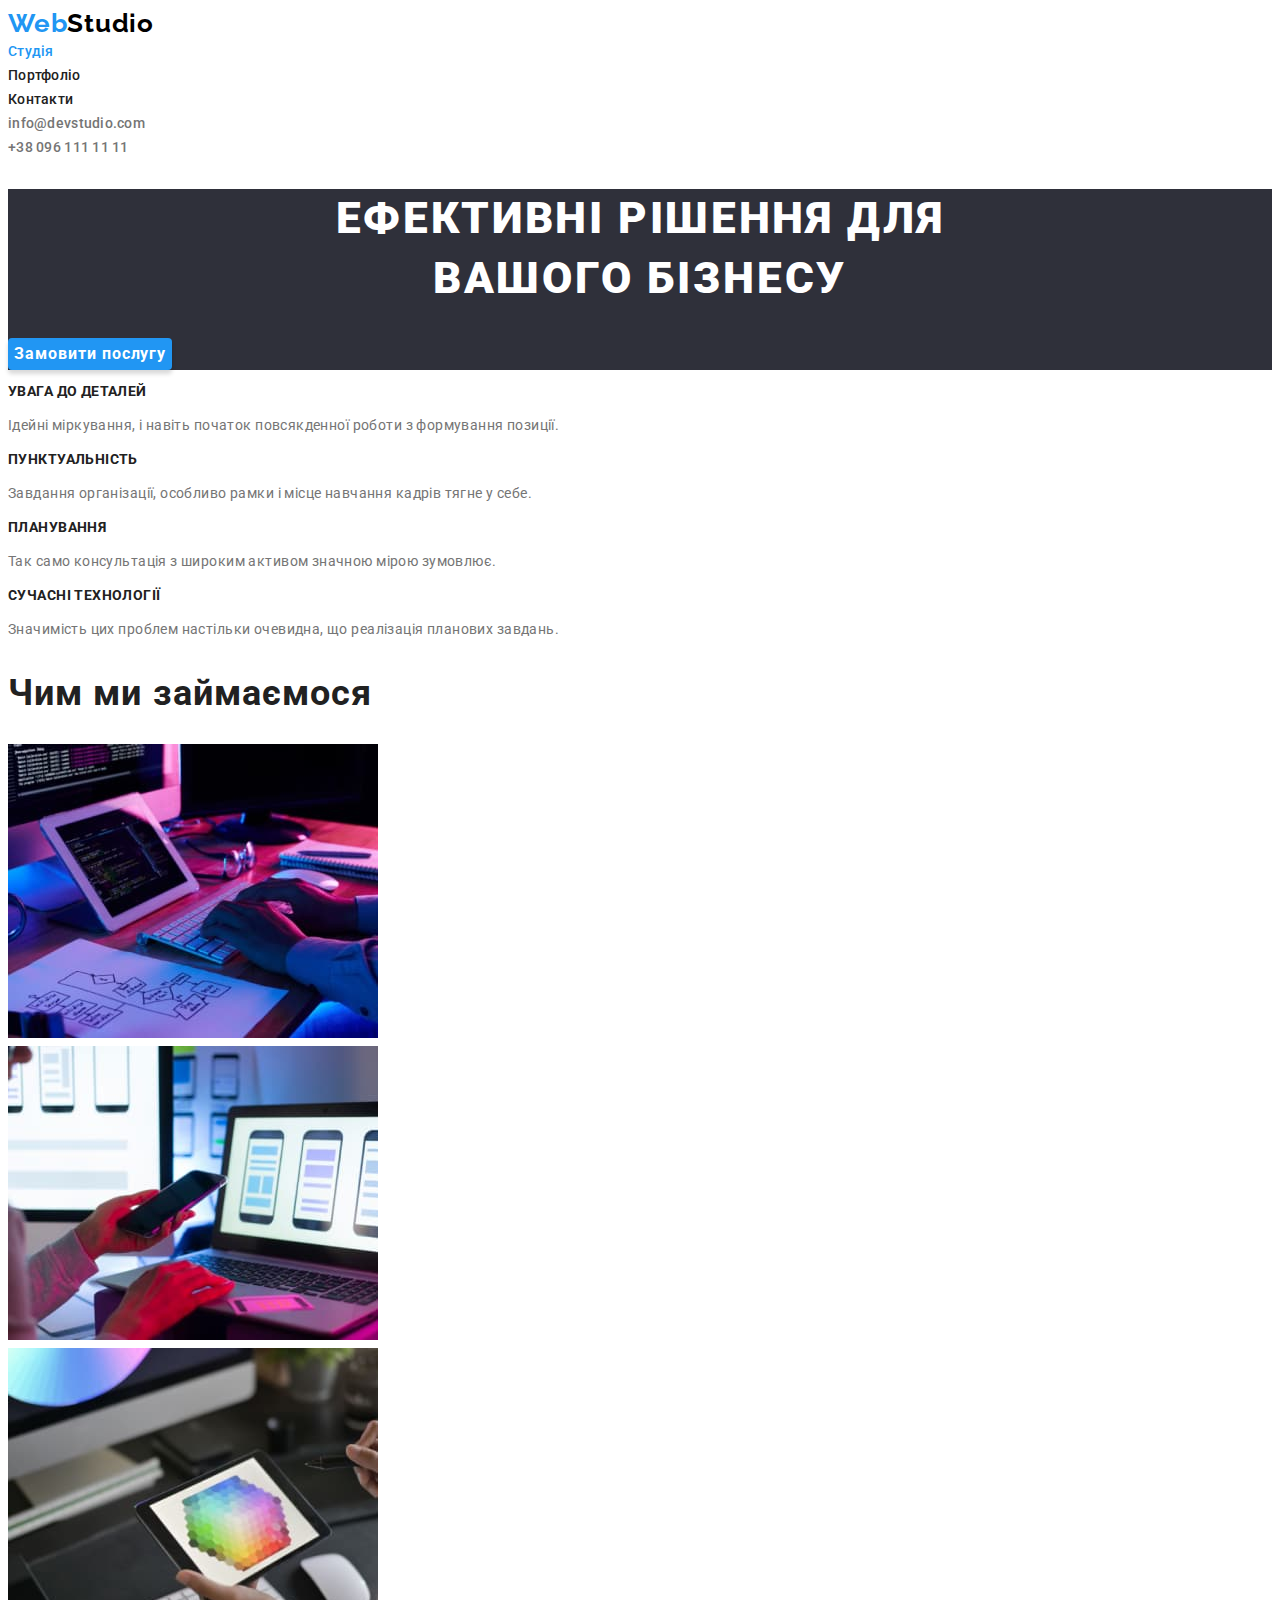
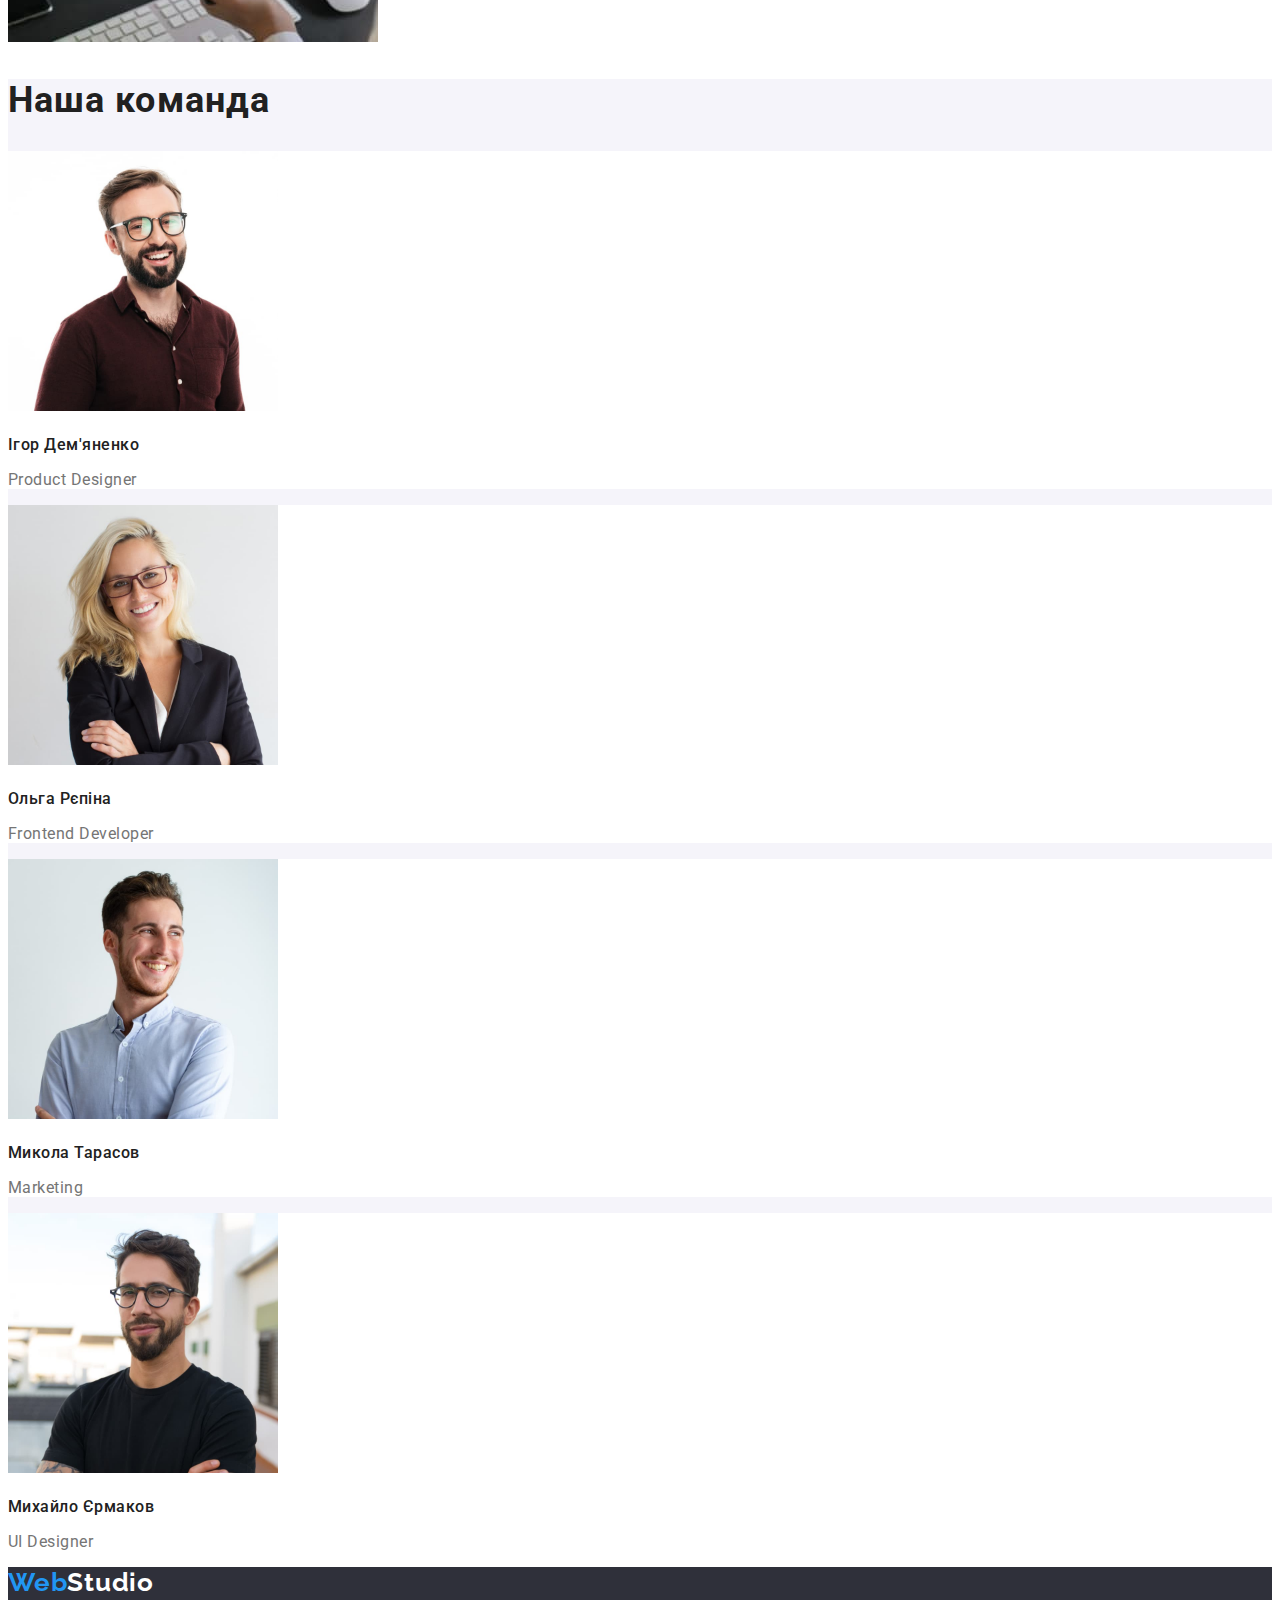
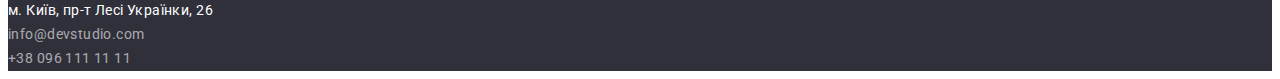
<file: index.html>
<!DOCTYPE html>
<html lang="uk">

<head>
  <meta charset="UTF-8" />
  <meta http-equiv="X-UA-Compatible" content="IE=edge" />
  <meta name="viewport" content="width=device-width, initial-scale=1.0" />
  <title>Студія</title>
  <link rel="preconnect" href="https://fonts.googleapis.com">
  <link rel="preconnect" href="https://fonts.gstatic.com" crossorigin>
  <link href="https://fonts.googleapis.com/css2?family=Raleway:wght@700&family=Roboto:wght@400;500;700;900&display=swap"
    rel="stylesheet">
  <link rel="stylesheet" href="./css/styles.css">
</head>

<body>
  <header>
    <nav>
      <a class="logo" href="./index.html"><span>Web</span>Studio</a>
      <ul>
        <li><a class="top-nav current" href="./index.html">Студія</a> </li>
        <li><a class="top-nav" href="./portfolio.html">Портфоліо</a></li>
        <li><a class="top-nav" href="#">Контакти</a></li>
      </ul>
    </nav>
      <ul>
        <li><a class="top-nav-address" href="mailto:info@devstudio.com">info@devstudio.com</a></li>
        <li><a class="top-nav-address" href="tel:+380961111111">+38 096 111 11 11</a></li>
      </ul>
  </header>
  <main>
    <section class="main">
      <h1 class="main-title">Ефективні рішення для<br> вашого бізнесу</h1>
      <button class="main-button" type="button">Замовити послугу</button>
    </section>
    <section class="advantages">
      <h2 class="visually-hidden">Наші особливості</h2>
      <ul>
        <li>
          <h3>УВАГА ДО ДЕТАЛЕЙ</h3>
          <p>
            Ідейні міркування, і навіть початок повсякденної роботи з
            формування позиції.
          </p>
        </li>
        <li>
          <h3>ПУНКТУАЛЬНІСТЬ</h3>
          <p>
            Завдання організації, особливо рамки і місце навчання кадрів тягне
            у себе.
          </p>
        </li>
        <li>
          <h3>ПЛАНУВАННЯ</h3>
          <p> Так само консультація з широким активом значною мірою зумовлює.
          </p>
        </li>
        <li>
          <h3>СУЧАСНІ ТЕХНОЛОГІЇ</h3>
          <p>
            Значимість цих проблем настільки очевидна, що реалізація планових
            завдань. </p>
        </li>
      </ul>
    </section>
    <section class="about-us">
      <h2>Чим ми займаємося</h2>
      <ul>
        <li>
          <img src="./images/work1.jpg" alt="Людина працює за комп'ютером" width="370" height="294" />
        </li>
        <li>
          <img src="./images/work2.jpg" alt="Людина з телефоном біля комп'ютера" width="370" height="294" />
        </li>
        <li>
          <img src="./images/work3.jpg" alt="Людина з планшетом в руках" width="370" height="294" />
        </li>
      </ul>
    </section>
    <section class="team">
      <h2>Наша команда</h2>
      <ul>
        <li>
          <img src="./images/member1.jpg" alt="Ігор Дем'яненко" width="270" height="260" />
          <h3>Ігор Дем'яненко</h3>
          <p class="team-member" lang="en">Product Designer</p>
        </li>
        <li>
          <img src="./images/member2.jpg" alt="Ольга Рєпіна" width="270" height="260" />
          <h3>Ольга Рєпіна</h3>
          <p class="team-member" lang="en">Frontend Developer</p>
        </li>
        <li>
          <img src="./images/member3.jpg" alt="Микола Тарасов" width="270" height="260" />
          <h3>Микола Тарасов</h3>
          <p class="team-member" lang="en">Marketing</p>
        </li>
        <li>
          <img src="./images/member4.jpg" alt="Михайло Єрмаков" width="270" height="260" />
          <h3>Михайло Єрмаков</h3>
          <p class="team-member" lang="en">UI Designer</p>
        </li>
      </ul>
    </section>
  </main>
  <footer class="footer">
    <a class="logo" href="./index.html"><span>Web</span>Studio</a>
    <address>
      <ul>
        <li>
          <a class="map" href="https://goo.gl/maps/CPtrU1FHBa2aNyZL9" target="_blank" rel="noopener noreferrer">м. Київ,
            пр-т Лесі
            Українки, 26
          </a>
        </li>
        <li><a class="footer-nav-address" href="mailto:info@devstudio.com">info@devstudio.com</a></li>
        <li><a class="footer-nav-address" href="tel:+380961111111">+38 096 111 11 11</a></li>
      </ul>
    </address>
  </footer>
</body>

</html>
</file>
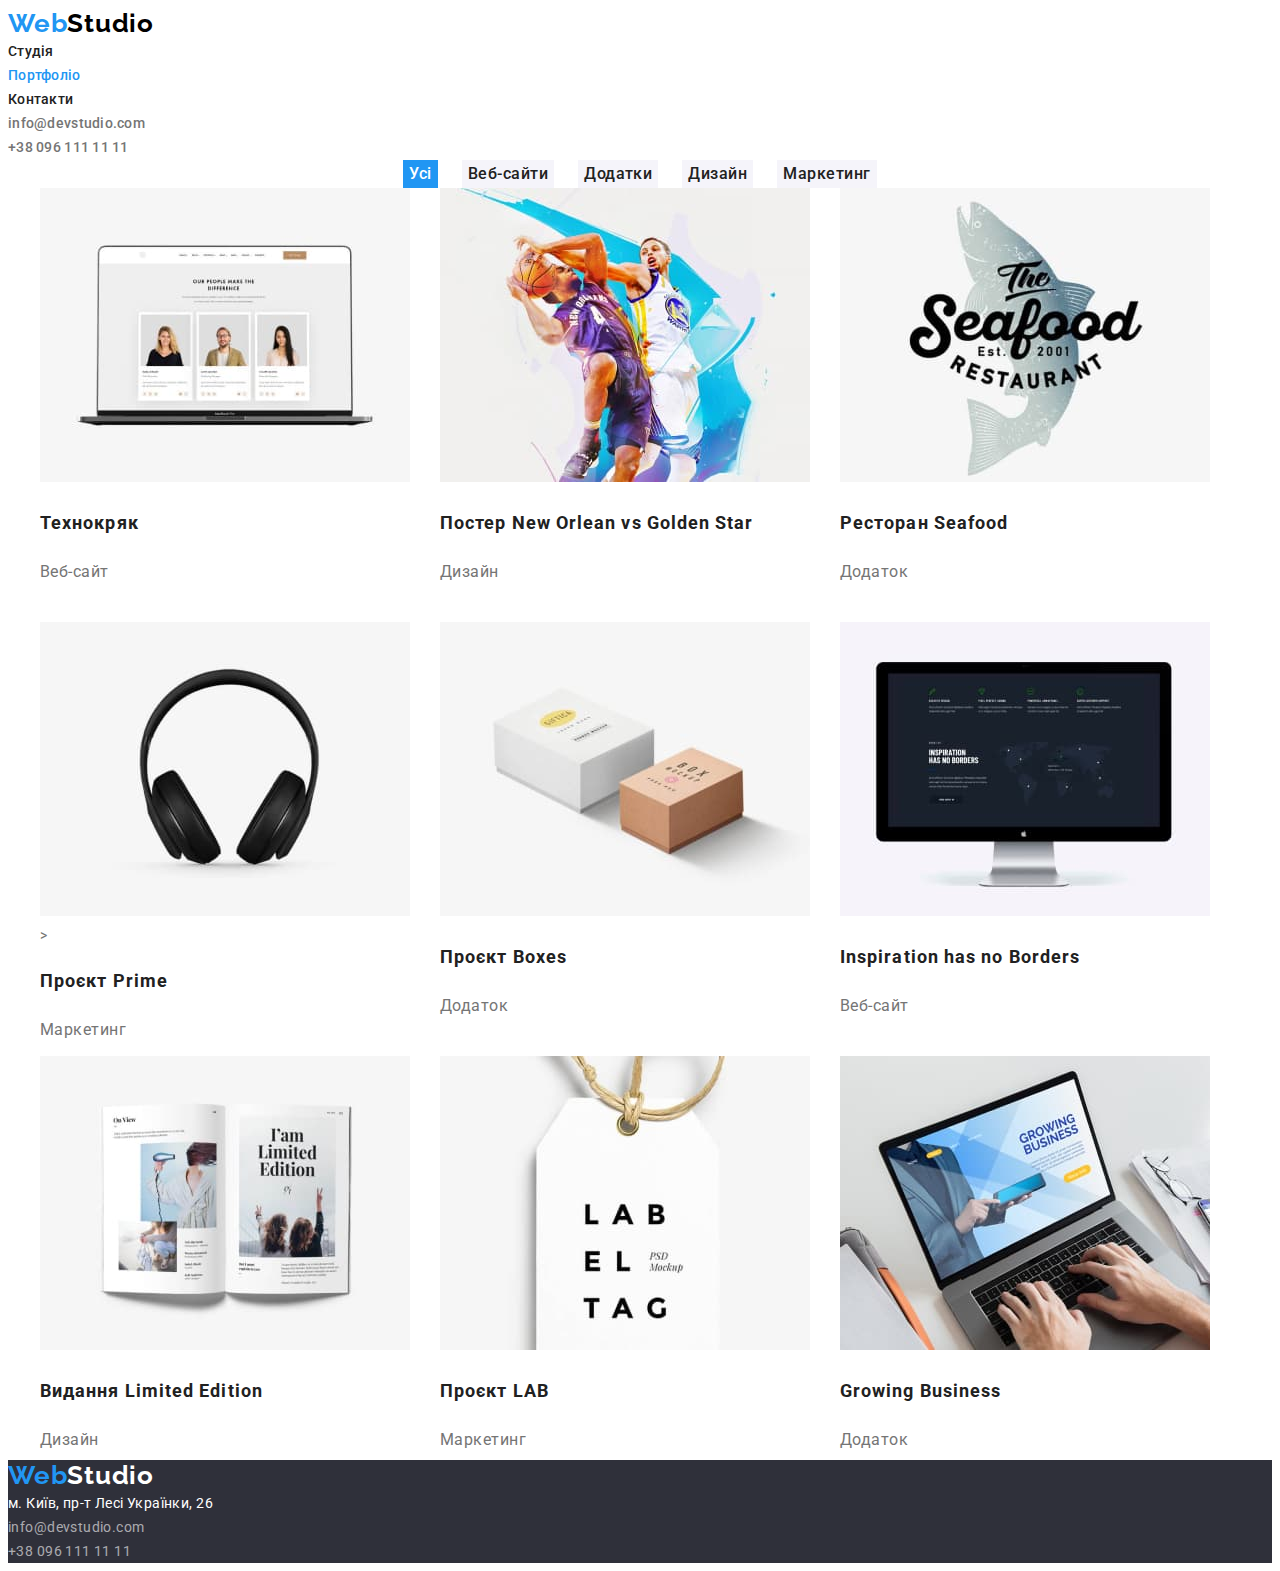
<file: portfolio.html>
<!DOCTYPE html>
<html lang="uk">

<head>
    <meta charset="UTF-8">
    <meta http-equiv="X-UA-Compatible" content="IE=edge">
    <meta name="viewport" content="width=device-width, initial-scale=1.0">
    <title>Портфоліо</title>
    <link rel="preconnect" href="https://fonts.googleapis.com">
    <link rel="preconnect" href="https://fonts.gstatic.com" crossorigin>
    <link
        href="https://fonts.googleapis.com/css2?family=Raleway:wght@700&family=Roboto:wght@400;500;700;900&display=swap"
        rel="stylesheet">
    <link rel="stylesheet" href="./css/styles.css">
</head>

<body>
    <header>
        <nav>
            <a class="logo" href="./index.html"><span>Web</span>Studio</a>
            <ul>
                <li><a class="top-nav" href="./index.html">Студія</a></li>
                <li><a class="top-nav current" href="./portfolio.html">Портфоліо</a></li>
                <li><a class="top-nav" href="#">Контакти</a></li>
            </ul>
            <ul>
                <li><a class="top-nav-address" href="mailto:info@devstudio.com">info@devstudio.com</a></li>
                <li><a class="top-nav-address" href="tel:+380961111111">+38 096 111 11 11</a></li>
            </ul>
        </nav>
    </header>
    <main>
        <section class="portfolio">
            <h1 class="visually-hidden">Portfolio</h1>
            <div class="container">
                <ul class="list nav-list">
                    <li><button class="button-filtr actual" type="button">Усі</button></li>
                    <li><button class="button-filtr" type="button">Веб-сайти</button></li>
                    <li><button class="button-filtr" type="button">Додатки</button></li>
                    <li><button class="button-filtr" type="button">Дизайн</button></li>
                    <li><button class="button-filtr" type="button">Маркетинг</button></li>
                </ul>
            </div>
            <div class="container">
                <ul class="card-list ">
                    <li class="card-item">
                        <img src="./images/technokriak.jpg" alt="Команда розробників" width="370" height="294">
                        <h2>Технокряк</h2>
                        <p class="portfolio-descr">Веб-сайт</p>
                    </li>
                    <li class="card-item">
                        <img src="./images/new-orlean.jpg" alt="Люди грають в баскетбол" width="370" height="294">
                        <h2>Постер <span lang="en">New Orlean vs Golden Star</span></h2>
                        <p class="portfolio-descr">Дизайн</p>
                    </li>
                    <li class="card-item">
                        <img src="./images/seafood.jpg" alt="Назва ресторану морської їжі" width="370" height="294">
                        <h2>Ресторан <span lang="en">Seafood</span></h2>
                        <p class="portfolio-descr">Додаток</p>
                    </li>
                    <li class="card-item">
                        <img src="./images/prime.jpg" alt="Навушники" width="370" height="294">>
                        <h2>Проєкт <span lang="en">Prime</span></h2>
                        <p class="portfolio-descr">Маркетинг</p>
                    </li>
                    <li class="card-item">
                        <img src="./images/boxes.jpg" alt="Дві коробки" width="370" height="294">
                        <h2>Проєкт <span lang="en">Boxes</span></h2>
                        <p class="portfolio-descr">Додаток</p>
                    </li>
                    <li class="card-item">
                        <img src="./images/inspiration.jpg" alt="Монітор" width="370" height="294">
                        <h2><span lang="en">Inspiration has no Borders</span></h2>
                        <p class="portfolio-descr">Веб-сайт</p>
                    </li>
                    <li class="card-item">
                        <img src="./images/limited-edition.jpg" alt="Журнал" width="370" height="294">
                        <h2>Видання <span lang="en">Limited Edition</span></h2>
                        <p class="portfolio-descr">Дизайн</p>
                    </li>
                    <li class="card-item">
                        <img src="./images/lab.jpg" alt="Список великих літер алфавіту" width="370" height="294">
                        <h2>Проєкт <span lang="en">LAB</span></h2>
                        <p class="portfolio-descr">Маркетинг</p>
                    </li>
                    <li class="card-item">
                        <img src="./images/growing-business.jpg" alt="Людина працює за комп'ютером" width="370"
                            height="294">
                        <h2><span lang="en">Growing Business</span></h2>
                        <p class="portfolio-descr">Додаток</p>
                    </li>
                </ul>
            </div>
        </section>
    </main>
    <footer class="footer">
        <a class="logo" href="./index.html"><span>Web</span>Studio</a>
        <address>
            <ul>
                <li>
                    <a class="map" href="https://goo.gl/maps/CPtrU1FHBa2aNyZL9" target="_blank"
                        rel="noopener noreferrer">м. Київ,
                        пр-т Лесі
                        Українки, 26
                    </a>
                </li>
                <li><a class="footer-nav-address" href="mailto:info@devstudio.com">info@devstudio.com</a></li>
                <li><a class="footer-nav-address" href="tel:+380961111111">+38 096 111 11 11</a></li>
            </ul>
        </address>
    </footer>
</body>

</html>
</file>
<file: css/styles.css>
:root {
    --color-primary: #757575;
    --main-bg: #FFFFFF;
    --color-logo-first: #2196F3;
    --color-logo-second: #000000;
    --color-logofooter-second: #FFFFFF;
    --color-top-nav: #212121;
    --color-top-nav-current: #2196F3;
    --color-maintitle-bg: #2F303A;
    --color-maintitle: #FFFFFF;
    --color-mainbutton: #FFFFFF;
    --color-mainbutton-current: #188CE8;
    --color-mainbutton-bg: #2196F3;
    --color-title: #212121;
    --color-footer-nav-addres: rgba(255, 255, 255, 0.6);
    --color-button-filtr-bg: #F5F4FA;
    --color-section-team-bg: #F5F4FA;
}

body {
    font-family: 'Roboto', sans-serif;
    font-size: 14px;
    line-height: 1.71;
    letter-spacing: 0.03em;
    color: var(--color-primary);
    background-color: var(--main-bg);
}

/* index.html */
a {
    text-decoration: none;
}

ul {
    list-style: none;
    padding: 0;
    margin: 0;
}

.visually-hidden {
    position: absolute;
      white-space: nowrap;
      width: 1px;
      height: 1px;
      overflow: hidden;
      border: 0;
      padding: 0;
      clip: rect(0 0 0 0);
      clip-path: inset(50%);
      margin: -1px;
  }

.logo {
    font-family: 'Raleway', sans-serif;
    font-weight: 700;
    font-size: 26px;
    line-height: 1.19;
    letter-spacing: 0.03em;
    color: var(--color-logo-second);
    text-decoration: none;
}

.logo>span {
    color: var(--color-logo-first);
}

.top-nav {
    font-weight: 500;
    line-height: 1.14;
    letter-spacing: 0.02em;
    color: var(--color-top-nav);
}

.top-nav:hover,
.top-nav:focus {
    color: var(--color-top-nav-current);
}

.top-nav-address {
    font-weight: 500;
    font-size: 14px;
    line-height: 1.14;
    letter-spacing: 0.02em;
    color: var(--color-primary);
}

.top-nav-address:hover,
.top-nav-address:focus {
    color: var(--color-top-nav-current);
}

.current {
    color: var(--color-top-nav-current);
}

.main {
    background-color: var(--color-maintitle-bg);
}

.main-title {
    font-weight: 900;
    font-size: 44px;
    line-height: 1.36;
    text-align: center;
    letter-spacing: 0.06em;
    text-transform: uppercase;
    color: var(--color-maintitle);
}

.main-button {
    font-family: inherit;
    font-weight: 700;
    font-size: 16px;
    line-height: 1.88;
    letter-spacing: 0.06em;
    color: var(--color-mainbutton);
    background-color: var(--color-mainbutton-bg);
    box-shadow: 0px 4px 4px rgba(0, 0, 0, 0.15);
    border-radius: 4px;
    border: none;
    cursor: pointer;
}

.main-button:hover,
.main-button:focus {
    background-color: var(--color-mainbutton-current);
}

.advantages h3 {
    font-weight: 700;
    font-size: 14px;
    line-height: 1.14;
    letter-spacing: 0.03em;
    text-transform: uppercase;
    color: var(--color-title);
}

.about-us h2 {
    font-size: 36px;
    line-height: 1.17;
    letter-spacing: 0.03em;
    color: var(--color-title);
}

.team {
    background-color: var(--color-section-team-bg);
}

.team li {
    background-color: var(--main-bg);
}

.team h2 {
    font-size: 36px;
    line-height: 1.17;
    letter-spacing: 0.03em;
    color: var(--color-title);
}

.team h3 {
    font-weight: 500;
    font-size: 16px;
    line-height: 1.19;
    letter-spacing: 0.03em;
    color: var(--color-title);
}

.team-member {
    font-size: 16px;
    line-height: 1.19;
    letter-spacing: 0.03em;
}

.footer {
    background-color: var(--color-maintitle-bg);
}

.footer>.logo {
    color: var(--color-logofooter-second);
}

.footer-nav-address {
    color: var(--color-footer-nav-addres);
}

.map {
    color: var(--color-logofooter-second);
}

address {
    font-style: normal;
}

.map:hover,
.map:focus,
.footer-nav-address:hover,
.footer-nav-address:focus {
    color: var(--color-top-nav-current);
}

/* portfolio.html */
.button-filtr {
    font-family: inherit;
    font-weight: 500;
    font-size: 16px;
    line-height: 1.63;
    letter-spacing: 0.03em;
    color: var(--color-title);
    background-color: var(--color-button-filtr-bg);
    border: none;
    cursor: pointer;
}

.button-filtr:hover,
.button-filtr:focus {
    color: var(--color-mainbutton);
    background-color: var(--color-mainbutton-bg);
}

.actual {
    color: var(--color-mainbutton);
    background-color: var(--color-mainbutton-bg);
}

.portfolio h2 {
    font-size: 18px;
    line-height: 2;
    letter-spacing: 0.06em;
    color: var(--color-title);
}

.portfolio-descr {
    font-size: 16px;
    line-height: 1.88;
    letter-spacing: 0.03em;
    color: var(--color-primary);
}

/* Центрування */

.card-item{
    width: 370px;
    height: 404px;
    background-color: var(--main-bg);
}

.container{
    width: 1200px;
    padding-left: 15px;
    padding-right: 15px;
    margin: 0 auto;
}

.card-list{
    display: flex;
    flex-wrap: wrap;
    gap: 30px;
}

.nav-list{
    display: flex;
    gap: 24px;
    justify-content: center;
}
</file>
